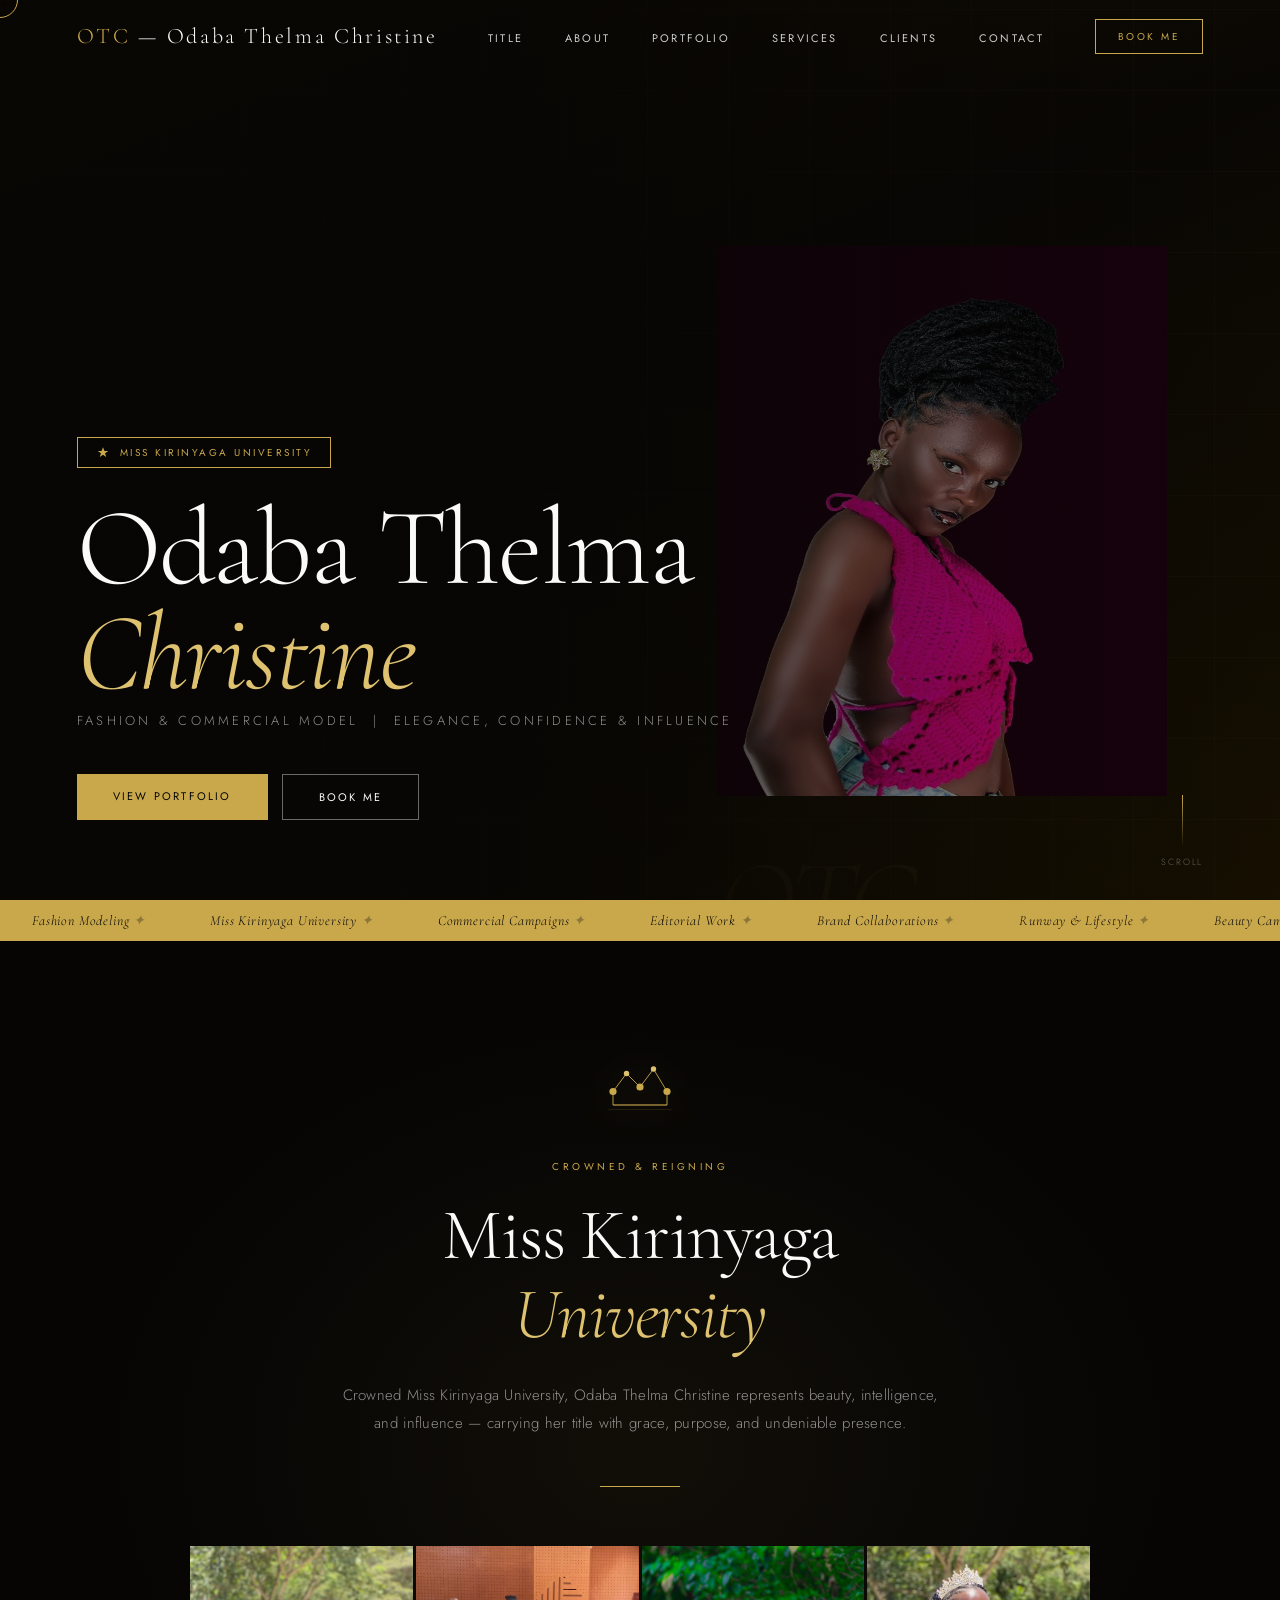
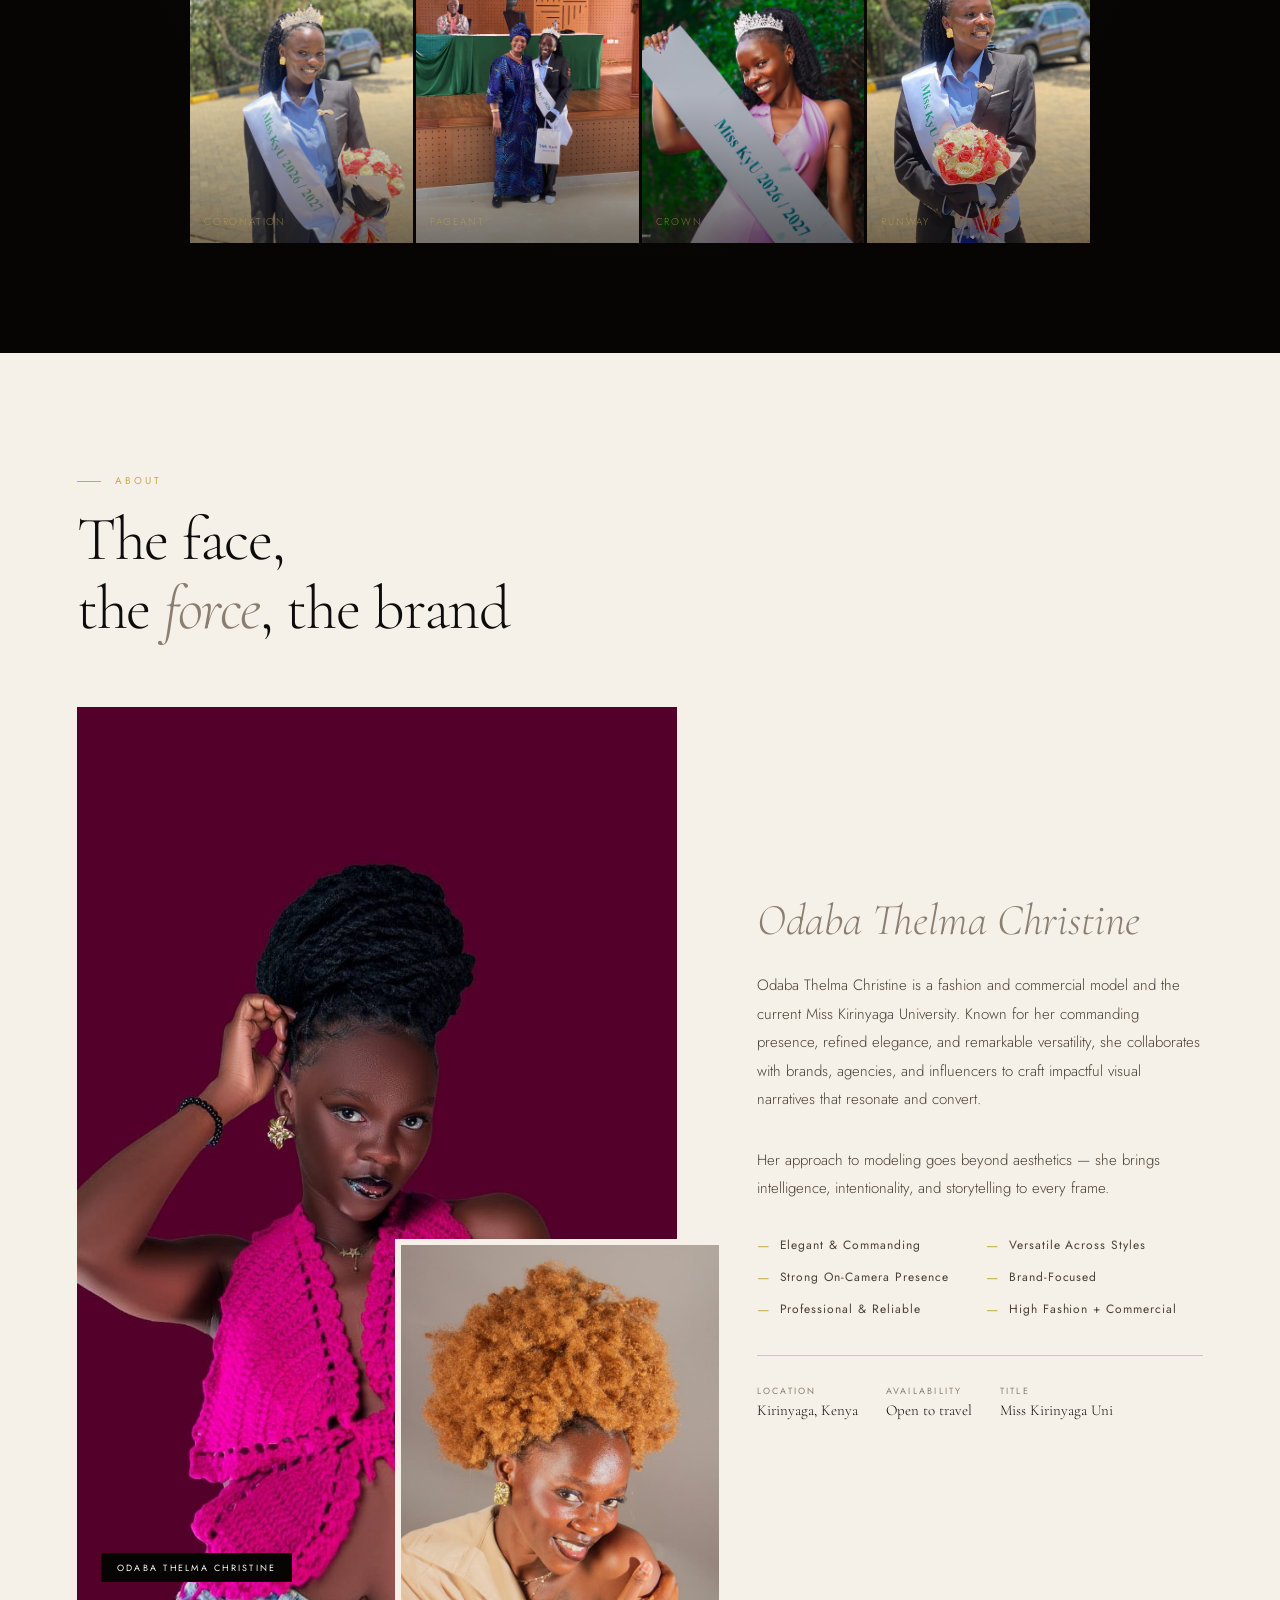
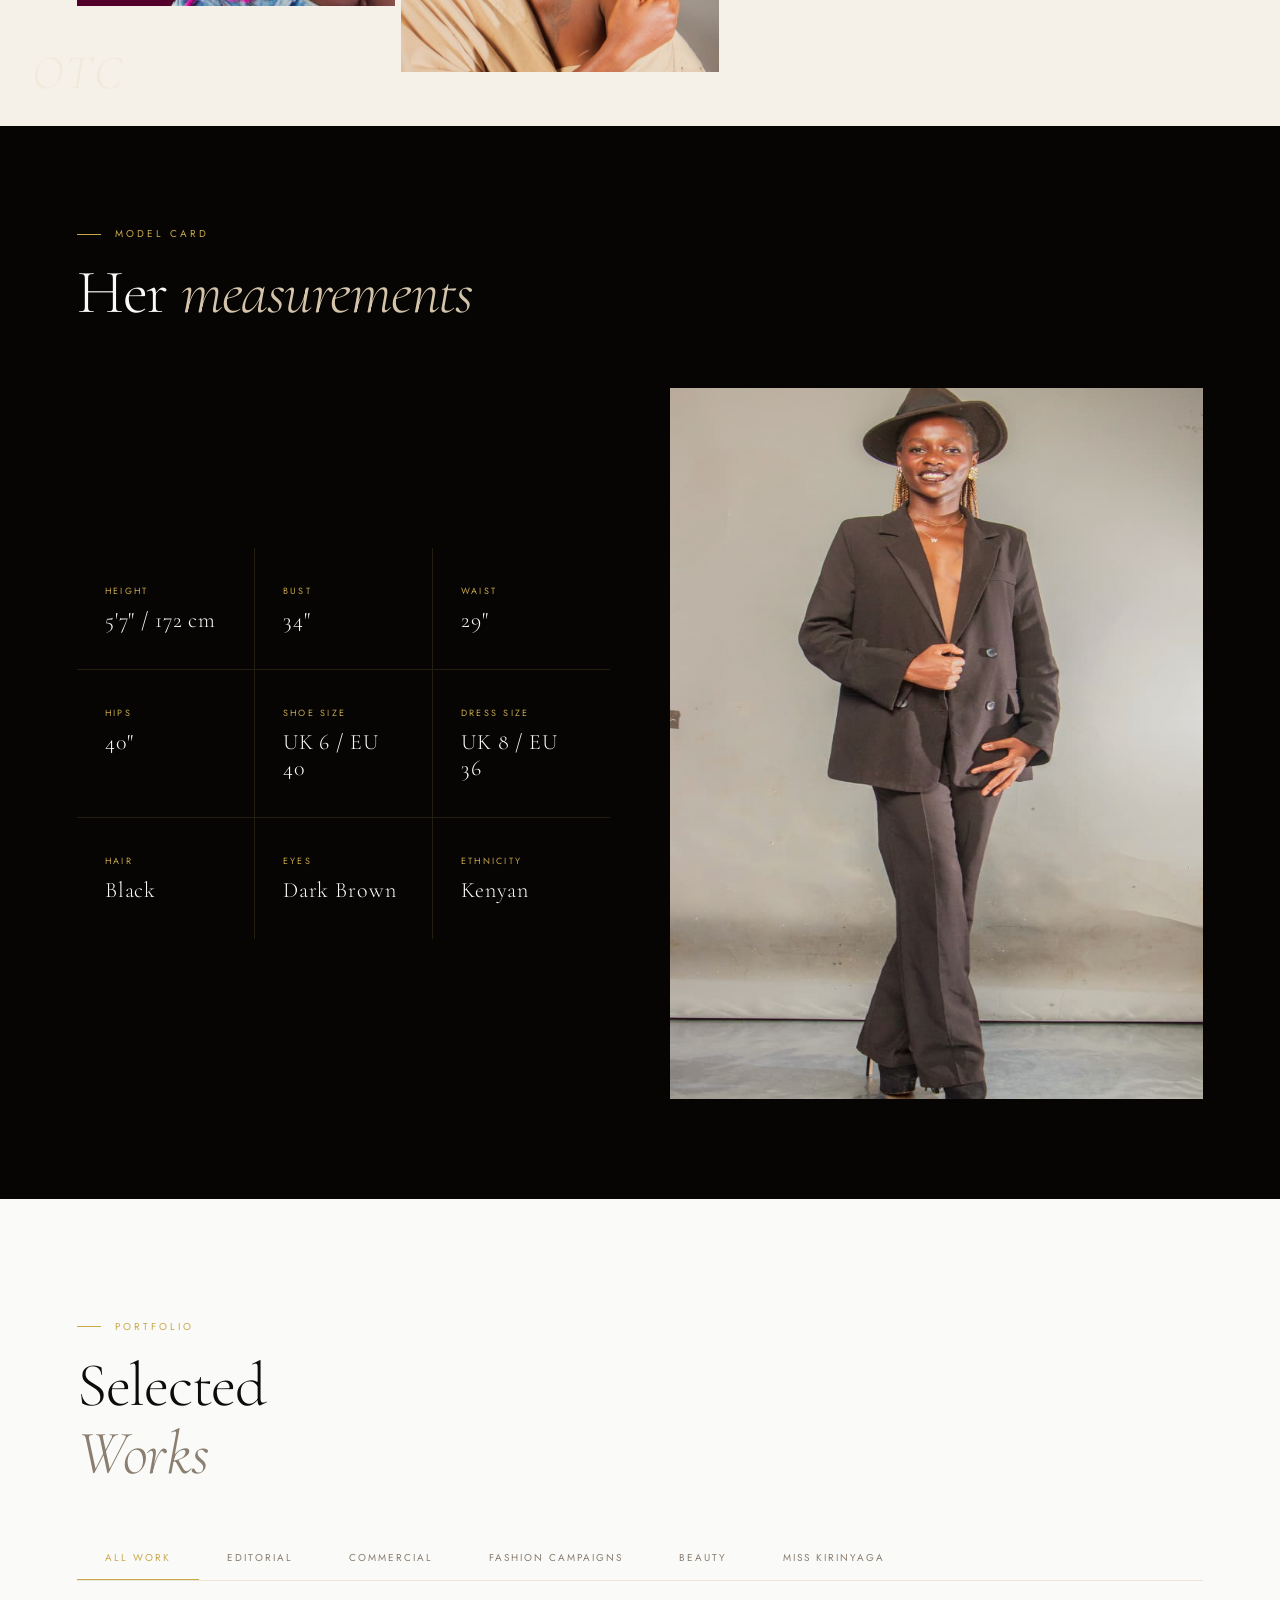
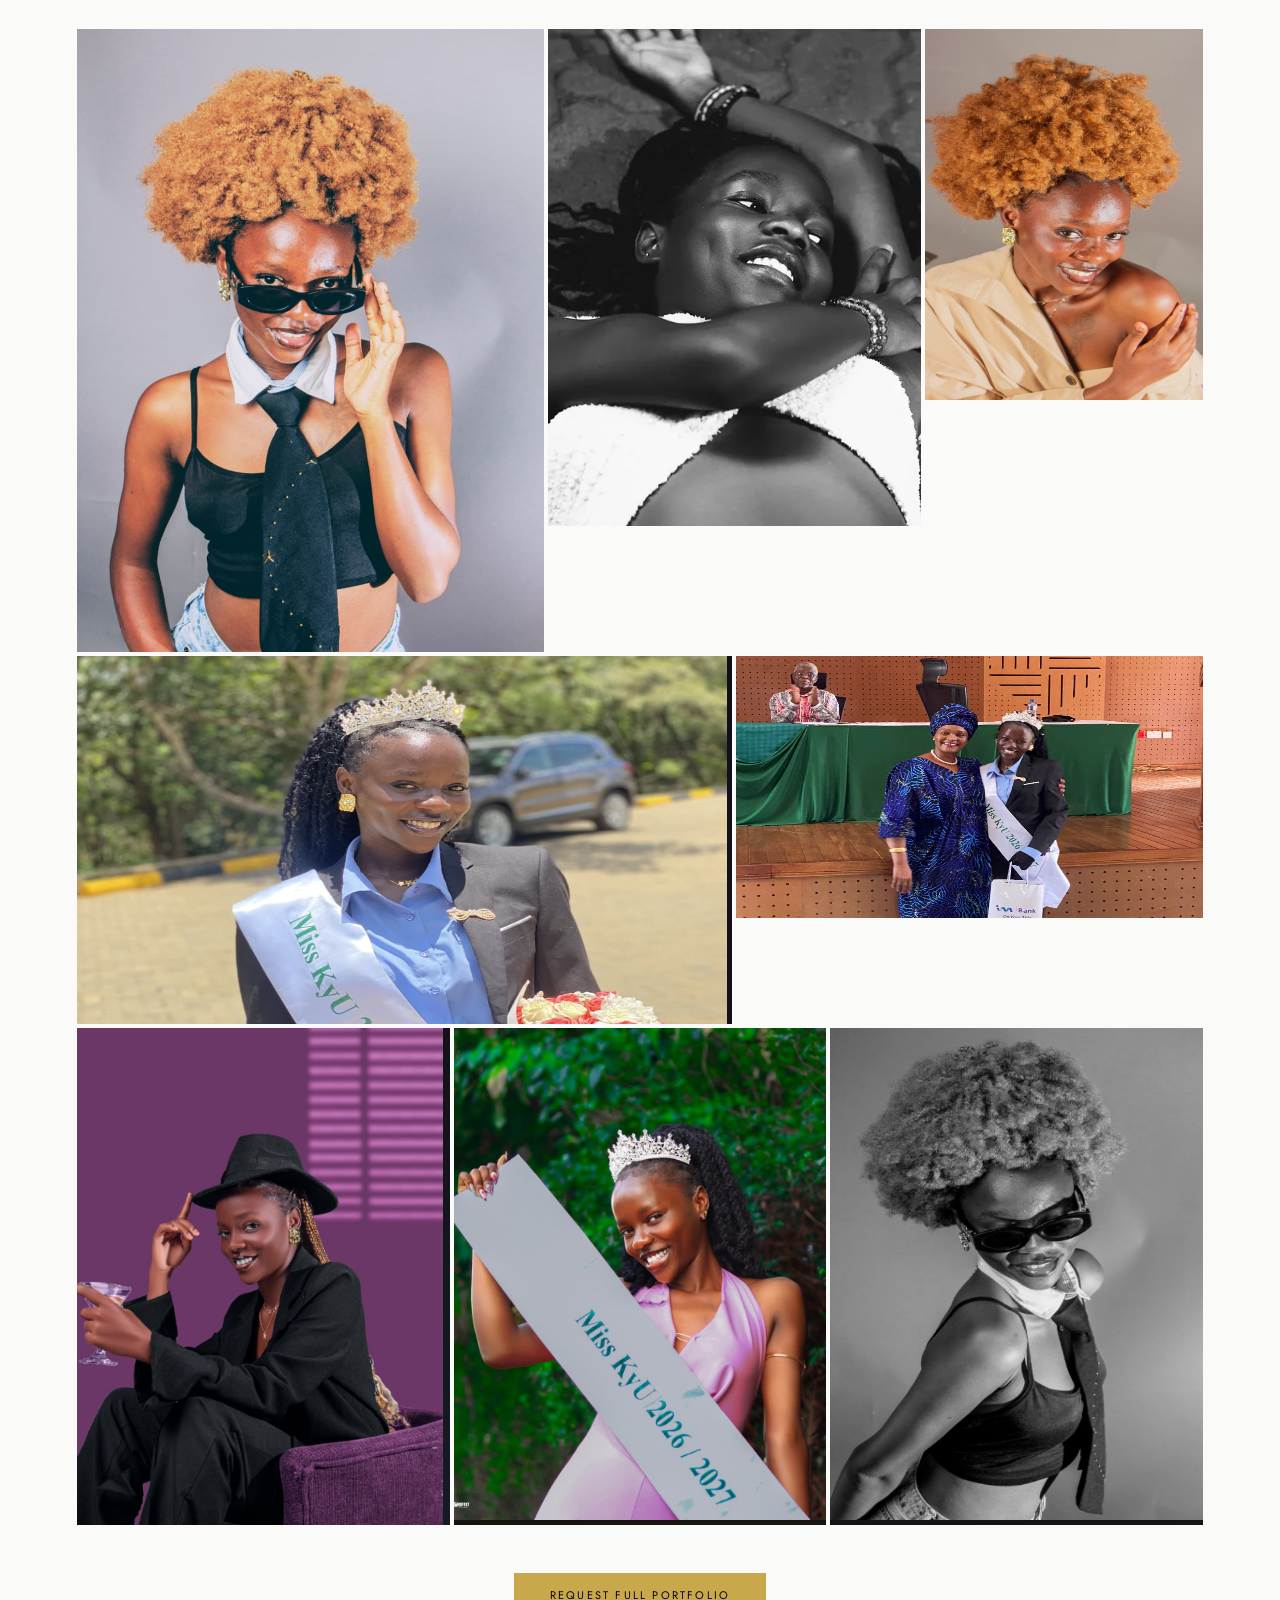
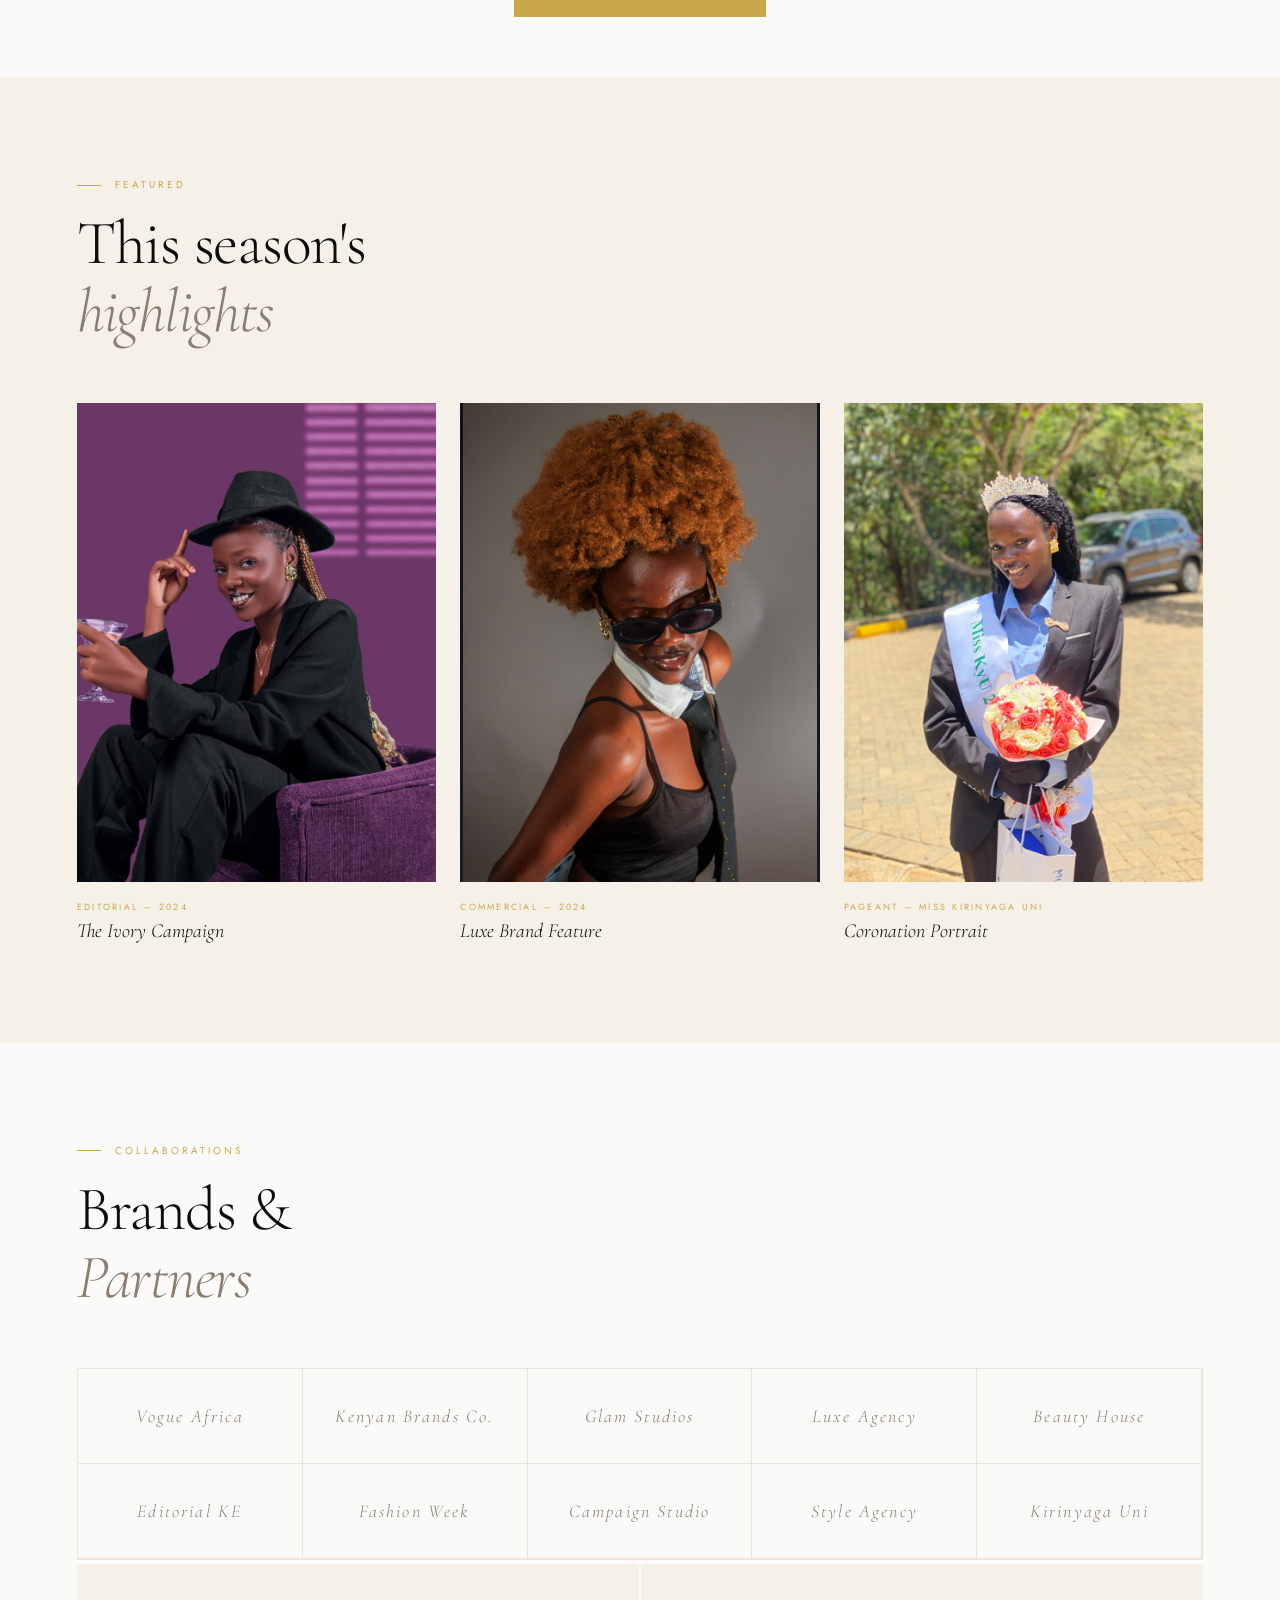
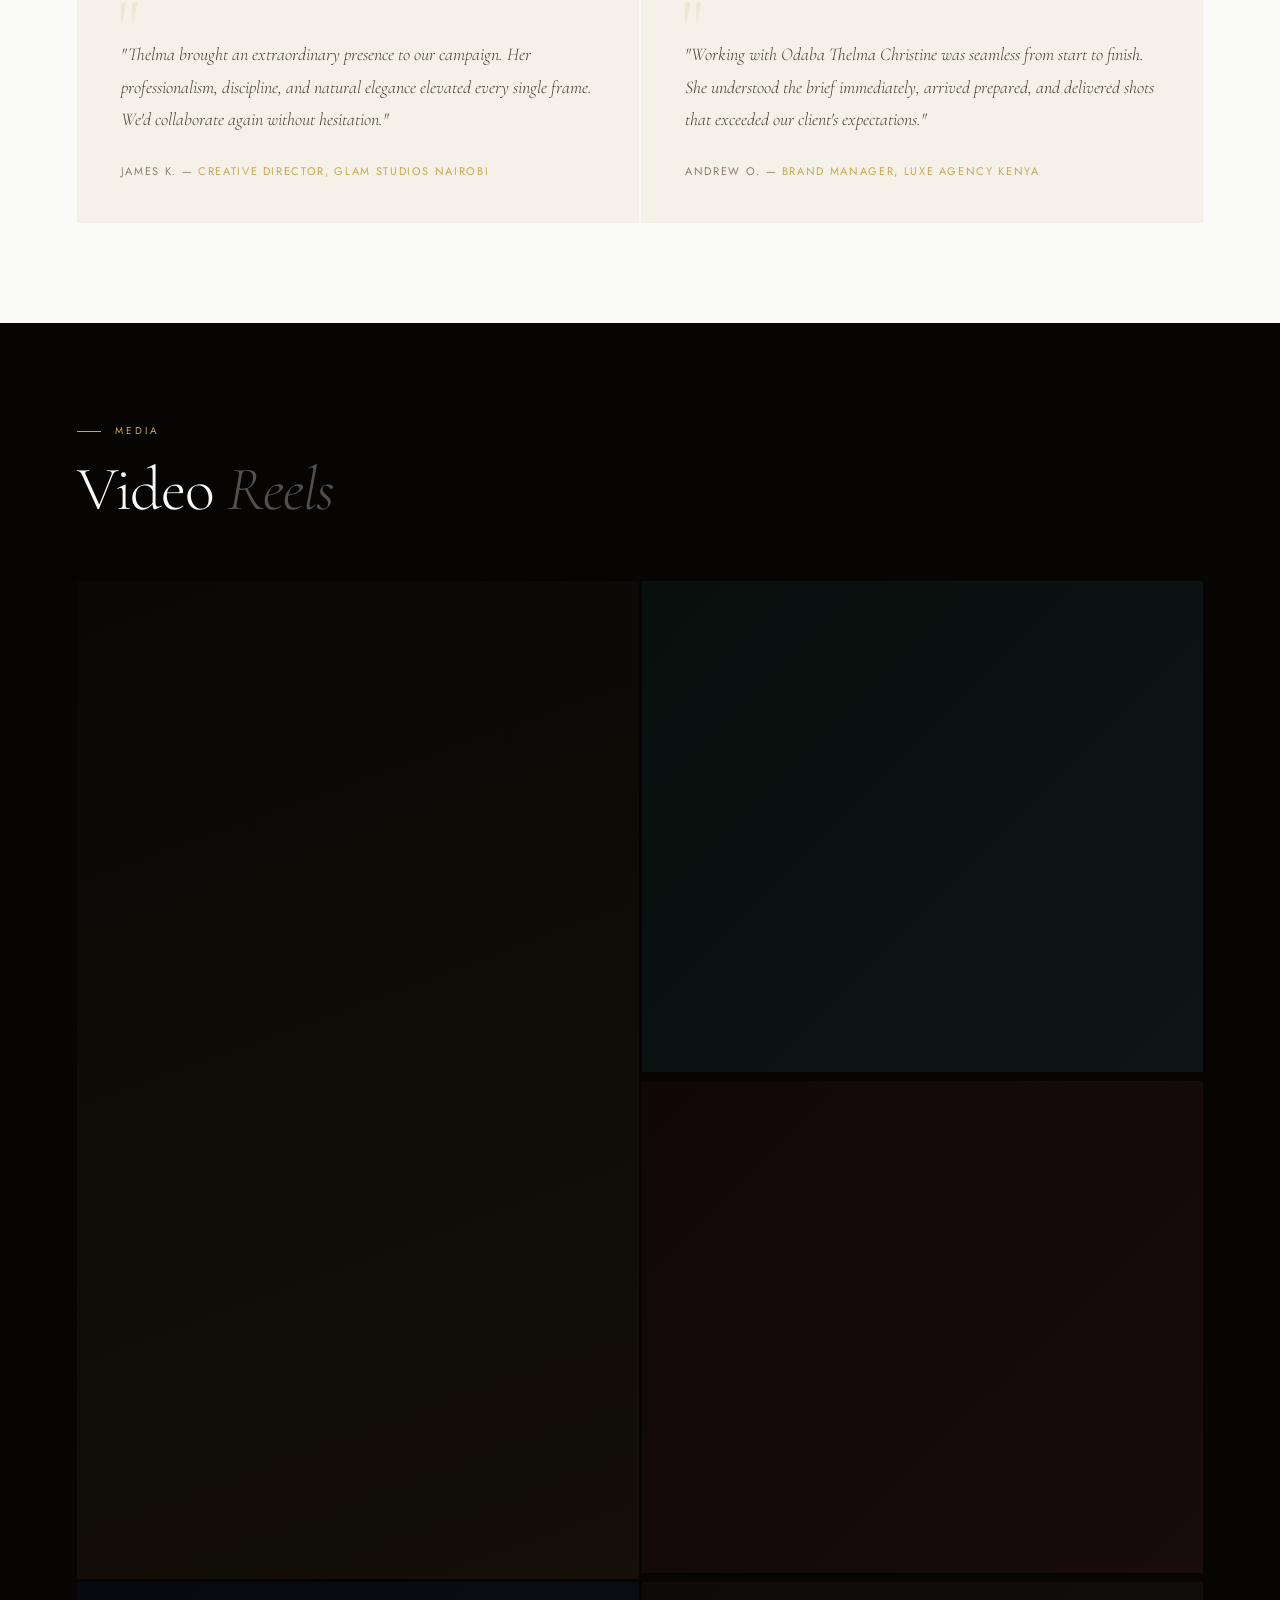
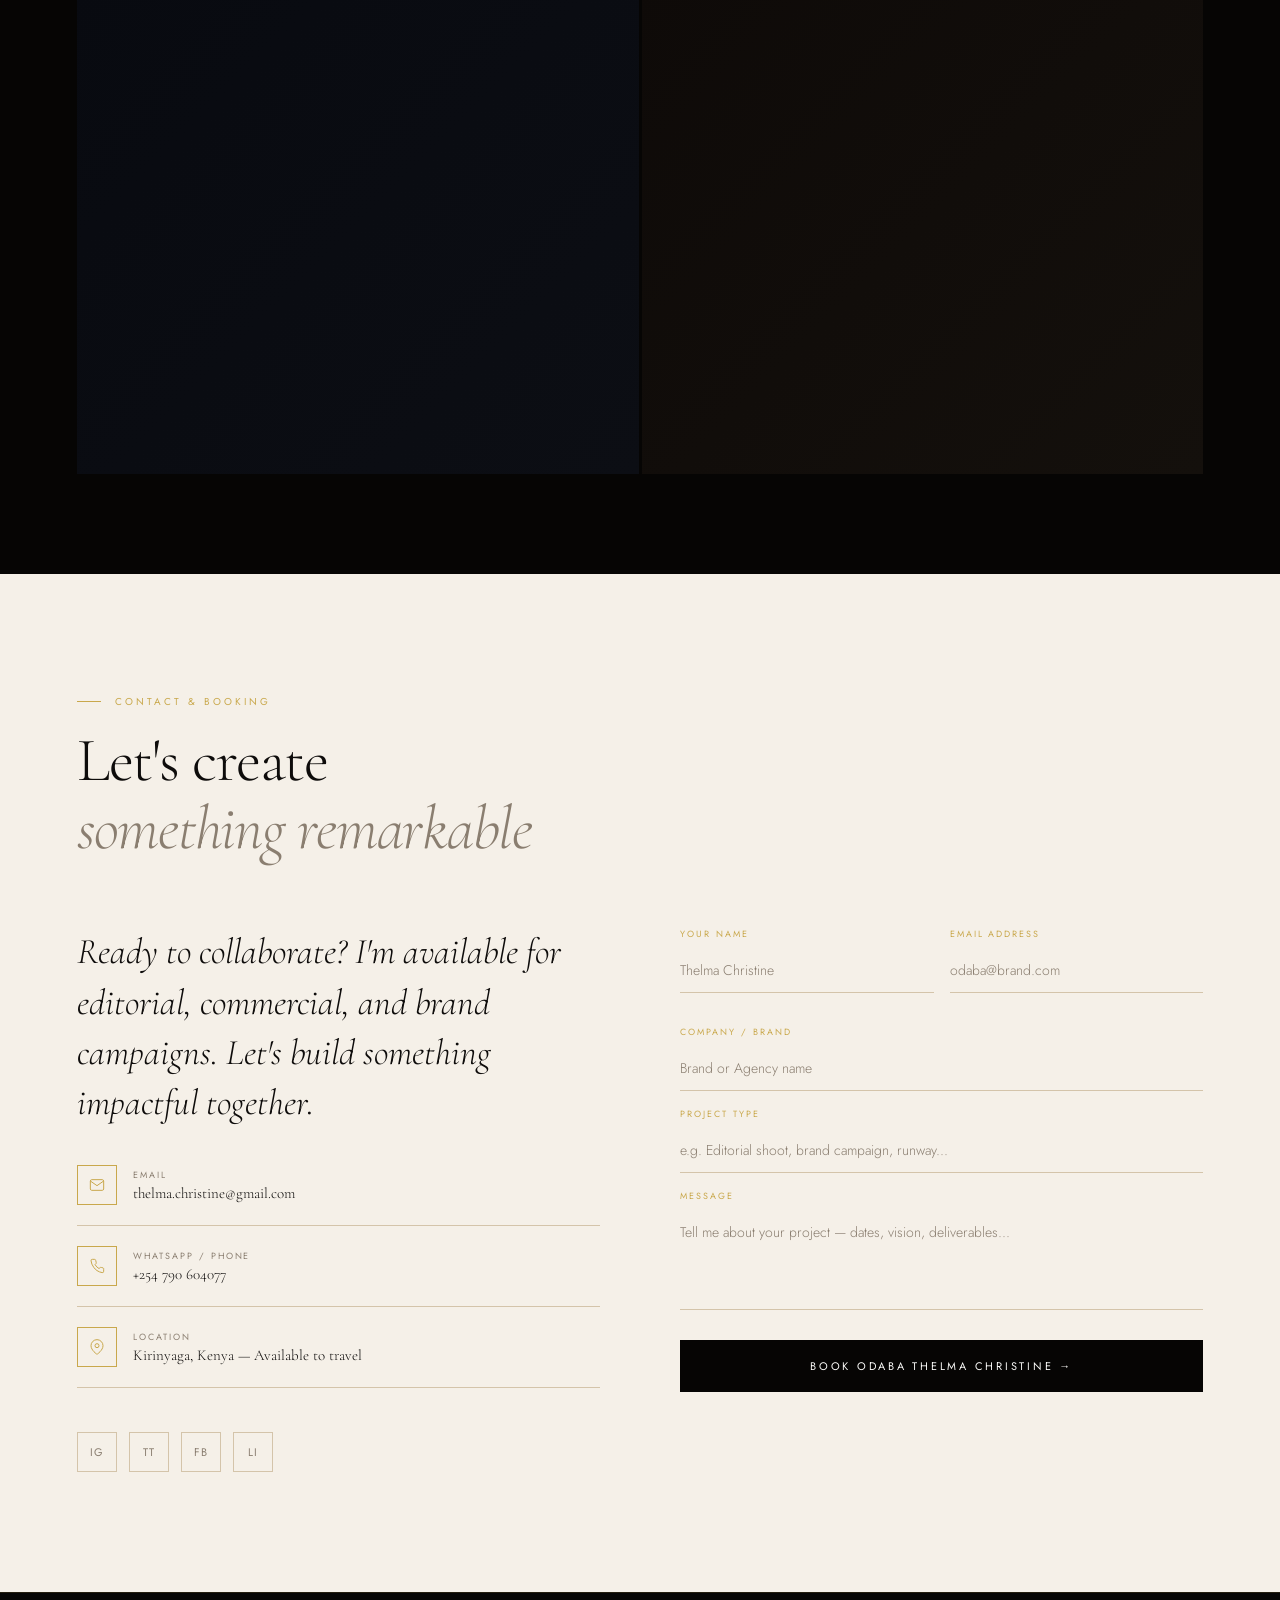
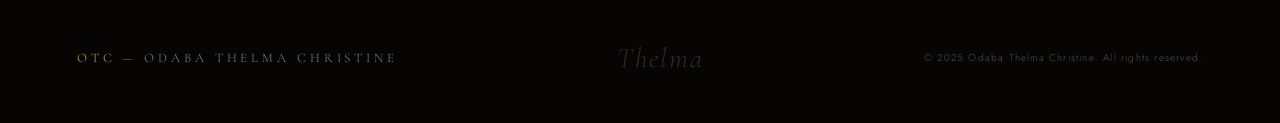
<file: index.html>
<!DOCTYPE html>
<html lang="en">
<head>
<meta charset="UTF-8"/>
<meta name="viewport" content="width=device-width,initial-scale=1.0"/>
<meta name="description" content="Odaba Thelma Christine — Fashion & Commercial Model. Miss Kirinyaga University. Available for brand collaborations, editorial, and commercial bookings."/>
<title>Odaba Thelma Christine — Miss Kirinyaga University</title>
<link href="https://fonts.googleapis.com/css2?family=Cormorant+Garamond:ital,wght@0,300;0,400;0,500;0,600;0,700;1,300;1,400;1,500&family=Jost:wght@200;300;400;500&display=swap" rel="stylesheet"/>
<link rel="stylesheet" href="styles.css"/>
</head>
<body>

<!-- CURSOR -->
<div class="cursor" id="cursor"></div>
<div class="cursor-ring" id="cursorRing"></div>

<!-- LIGHTBOX -->
<div class="lightbox" id="lightbox">
  <div class="lightbox-inner">
    <button class="lightbox-close" id="lightboxClose">✕</button>
    <div class="lightbox-content" id="lightboxContent">OTC</div>
  </div>
</div>


<nav id="navbar">
  <a href="#hero" class="nav-logo"><span>OTC</span> — Odaba Thelma Christine</a>
  <ul class="nav-links">
    <li><a href="#crown">Title</a></li>
    <li><a href="#about">About</a></li>
    <li><a href="#portfolio">Portfolio</a></li>
    <li><a href="#services">Services</a></li>
    <li><a href="#clients">Clients</a></li>
    <li><a href="#contact">Contact</a></li>
  </ul>
  <a href="#contact" class="nav-book"><span>Book Me</span></a>
  <div class="hamburger" id="hamburger">
    <span></span><span></span><span></span>
  </div>
</nav>


<section id="hero">
  <div class="hero-bg">
    <div class="hero-bg-pattern"></div>
    <div class="hero-model-silhouette">
        
      <div class="model-placeholder-inner" >
        <img src="new 1.jpg" height="550" width="450">
        OTC</div>
    </div>
  </div>
  <div class="hero-overlay"></div>
  <div class="hero-content">
    <div class="hero-badge">
      <svg viewBox="0 0 24 24" xmlns="http://www.w3.org/2000/svg"><path d="M12 2L9.5 8.5H3L8.5 12.5L6.5 19L12 15L17.5 19L15.5 12.5L21 8.5H14.5L12 2Z"/></svg>
      Miss Kirinyaga University
    </div>
    <h1 class="hero-name">
      Odaba Thelma
      <em>Christine</em>
    </h1>
    <p class="hero-tagline">Fashion &amp; Commercial Model &nbsp;|&nbsp; Elegance, Confidence &amp; Influence</p>
    <div class="hero-btns">
      <a href="#portfolio" class="btn-gold">View Portfolio</a>
      <a href="#contact" class="btn-ghost">Book Me</a>
    </div>
  </div>

  <div class="hero-scroll-indicator">
    <div class="scroll-bar"></div>
    scroll
  </div>
</section>


<div class="marquee-strip">
  <div class="marquee-inner">
    <span class="marquee-item">Fashion Modeling <span class="marquee-dot">✦</span></span>
    <span class="marquee-item">Miss Kirinyaga University <span class="marquee-dot">✦</span></span>
    <span class="marquee-item">Commercial Campaigns <span class="marquee-dot">✦</span></span>
    <span class="marquee-item">Editorial Work <span class="marquee-dot">✦</span></span>
    <span class="marquee-item">Brand Collaborations <span class="marquee-dot">✦</span></span>
    <span class="marquee-item">Runway & Lifestyle <span class="marquee-dot">✦</span></span>
    <span class="marquee-item">Beauty Campaigns <span class="marquee-dot">✦</span></span>
    <span class="marquee-item">Available for Bookings <span class="marquee-dot">✦</span></span>
    
    <span class="marquee-item">Fashion Modeling <span class="marquee-dot">✦</span></span>
    <span class="marquee-item">Miss Kirinyaga University <span class="marquee-dot">✦</span></span>
    <span class="marquee-item">Commercial Campaigns <span class="marquee-dot">✦</span></span>
    <span class="marquee-item">Editorial Work <span class="marquee-dot">✦</span></span>
    <span class="marquee-item">Brand Collaborations <span class="marquee-dot">✦</span></span>
    <span class="marquee-item">Runway & Lifestyle <span class="marquee-dot">✦</span></span>
    <span class="marquee-item">Beauty Campaigns <span class="marquee-dot">✦</span></span>
    <span class="marquee-item">Available for Bookings <span class="marquee-dot">✦</span></span>
  </div>
</div>


<section id="crown">
  <div class="crown-content">
    <div class="crown-icon">
      <svg class="crown-svg" viewBox="0 0 80 60" fill="none" xmlns="http://www.w3.org/2000/svg">
        <path d="M10 50 L10 35 L25 15 L40 30 L55 10 L70 35 L70 50 Z" fill="none" stroke="#C9A84C" stroke-width="1"/>
        <circle cx="10" cy="35" r="4" fill="#C9A84C"/>
        <circle cx="40" cy="30" r="4" fill="#C9A84C"/>
        <circle cx="70" cy="35" r="4" fill="#C9A84C"/>
        <circle cx="25" cy="15" r="3" fill="#DEC270"/>
        <circle cx="55" cy="10" r="3" fill="#DEC270"/>
        <line x1="10" y1="50" x2="70" y2="50" stroke="#C9A84C" stroke-width="0.5"/>
        <line x1="5" y1="55" x2="75" y2="55" stroke="rgba(201,168,76,0.3)" stroke-width="0.5"/>
      </svg>
    </div>
    <div class="crown-pre reveal">Crowned &amp; Reigning</div>
    <h2 class="crown-title reveal">Miss Kirinyaga<br><em>University</em></h2>
    <p class="crown-statement reveal">Crowned Miss Kirinyaga University, Odaba Thelma Christine represents beauty, intelligence, and influence — carrying her title with grace, purpose, and undeniable presence.</p>
    <div class="crown-line reveal"></div>

    <div class="crown-gallery">
      <div class="crown-gallery-item reveal">
        <img src="missKYU.jpeg" height="300">
        <div style="position:absolute;bottom:14px;left:14px;z-index:1;font-size:10px;letter-spacing:0.18em;text-transform:uppercase;color:rgba(201,168,76,0.6);font-family:var(--sans)">Coronation</div>
      </div>
      <div class="crown-gallery-item reveal">
        <img src="Vc.jpeg" height="300">
        <div style="position:absolute;bottom:14px;left:14px;z-index:1;font-size:10px;letter-spacing:0.18em;text-transform:uppercase;color:rgba(201,168,76,0.6);font-family:var(--sans)">Pageant</div>
      </div>
      <div class="crown-gallery-item reveal">
        <img src="Crown.jpeg" height="300">
        <div style="position:absolute;bottom:14px;left:14px;z-index:1;font-size:10px;letter-spacing:0.18em;text-transform:uppercase;color:rgba(201,168,76,0.6);font-family:var(--sans)">Crown</div>
      </div>
      <div class="crown-gallery-item reveal">
        <img src="Runway.png" height="300">
        <div style="position:absolute;bottom:14px;left:14px;z-index:1;font-size:10px;letter-spacing:0.18em;text-transform:uppercase;color:rgba(201,168,76,0.6);font-family:var(--sans)">Runway</div>
      </div>
    </div>
  </div>
</section>


<section id="about">
  <div class="otc-mark">OTC</div>
  <div class="section-label">About</div>
  <h2 class="section-title">The face,<br>the <em>force</em>, the brand</h2>

  <div class="about-grid">
    <div class="about-image-area reveal-left">
      <div class="about-main-img">
        <img src="new 2.jpg" height="900">
        <div class="about-img-label">Odaba Thelma Christine</div>
      </div>
      <div class="about-secondary-img">
        <img src="Front.jpeg" height="450">
      </div>
    </div>

    <div class="reveal-right">
      <p class="about-name-large">Odaba Thelma Christine</p>
      <p class="about-bio">Odaba Thelma Christine is a fashion and commercial model and the current Miss Kirinyaga University. Known for her commanding presence, refined elegance, and remarkable versatility, she collaborates with brands, agencies, and influencers to craft impactful visual narratives that resonate and convert.</p>
      <p class="about-bio">Her approach to modeling goes beyond aesthetics — she brings intelligence, intentionality, and storytelling to every frame.</p>

      <div class="about-traits">
        <div class="trait">Elegant &amp; Commanding</div>
        <div class="trait">Versatile Across Styles</div>
        <div class="trait">Strong On-Camera Presence</div>
        <div class="trait">Brand-Focused</div>
        <div class="trait">Professional &amp; Reliable</div>
        <div class="trait">High Fashion + Commercial</div>
      </div>

      <div class="about-meta">
        <div class="about-meta-item">
          <div class="meta-label">Location</div>
          <div class="meta-value">Kirinyaga, Kenya</div>
        </div>
        <div class="about-meta-item">
          <div class="meta-label">Availability</div>
          <div class="meta-value">Open to travel</div>
        </div>
        <div class="about-meta-item">
          <div class="meta-label">Title</div>
          <div class="meta-value">Miss Kirinyaga Uni</div>
        </div>
      </div>
    </div>
  </div>
</section>


<section id="stats">
  <div class="section-label" style="color:var(--gold)">Model Card</div>
  <h2 class="section-title" style="color:var(--white)">Her <em style="color:var(--beige)">measurements</em></h2>

  <div class="stats-layout">
    <div class="stats-grid reveal">
      <div class="stat-item">
        <div class="stat-label">Height</div>
        <div class="stat-value">5'7" / 172 cm</div>
      </div>
      <div class="stat-item">
        <div class="stat-label">Bust</div>
        <div class="stat-value">34"</div>
      </div>
      <div class="stat-item">
        <div class="stat-label">Waist</div>
        <div class="stat-value">29"</div>
      </div>
      <div class="stat-item">
        <div class="stat-label">Hips</div>
        <div class="stat-value">40"</div>
      </div>
      <div class="stat-item">
        <div class="stat-label">Shoe Size</div>
        <div class="stat-value">UK 6 / EU 40</div>
      </div>
      <div class="stat-item">
        <div class="stat-label">Dress Size</div>
        <div class="stat-value">UK 8 / EU 36</div>
      </div>
      <div class="stat-item">
        <div class="stat-label">Hair</div>
        <div class="stat-value">Black</div>
      </div>
      <div class="stat-item">
        <div class="stat-label">Eyes</div>
        <div class="stat-value">Dark Brown</div>
      </div>
      <div class="stat-item">
        <div class="stat-label">Ethnicity</div>
        <div class="stat-value">Kenyan</div>
      </div>
    </div>

    <div class="stats-image reveal">
      <img src="Model.jpeg" height="800" width="550">
    </div>
  </div>
</section>

<!-- ── PORTFOLIO ── -->
<section id="portfolio">
  <div class="section-label">Portfolio</div>
  <h2 class="section-title">Selected<br><em>Works</em></h2>

  <div class="portfolio-filters">
    <button class="filter-btn active" data-filter="all">All Work</button>
    <button class="filter-btn" data-filter="editorial">Editorial</button>
    <button class="filter-btn" data-filter="commercial">Commercial</button>
    <button class="filter-btn" data-filter="fashion">Fashion Campaigns</button>
    <button class="filter-btn" data-filter="beauty">Beauty</button>
    <button class="filter-btn" data-filter="pageant">Miss Kirinyaga</button>
  </div>

  <div class="portfolio-grid">
    <div class="portfolio-item pi-1" style="background:linear-gradient(160deg,#1a1410,#2a1f14)" onclick="openLightbox('Editorial — Campaign 01')">
      <div class="pi-img"><img src="Editorial.jpeg" height="640" width="500"></div>
      <div class="pi-overlay"><div class="pi-overlay-label">Campaign 01</div><div class="pi-overlay-cat">Editorial</div></div>
    </div>
    <div class="portfolio-item pi-2" style="background:linear-gradient(160deg,#0e1018,#181a24)" onclick="openLightbox('Fashion — Night Campaign')">
      <div class="pi-img"><img src="gallery1.png" alt=""></div>
      <div class="pi-overlay"><div class="pi-overlay-label">Night Campaign</div><div class="pi-overlay-cat">Fashion</div></div>
    </div>
    <div class="portfolio-item pi-3" style="background:linear-gradient(160deg,#12100e,#1a1612)" onclick="openLightbox('Beauty — Close Up')">
      <div class="pi-img"><img src="BeautyClosup.jpeg" height="400" width="300"></div>
      <div class="pi-overlay"><div class="pi-overlay-label">Beauty Close-Up</div><div class="pi-overlay-cat">Beauty</div></div>
    </div>
    <div class="portfolio-item pi-4" style="background:linear-gradient(135deg,#0a1018,#14101a)" onclick="openLightbox('Commercial — Brand Campaign')">
      <div class="pi-img"><div class="img-placeholder" style="color:rgba(255,255,255,0.04);font-size:80px">✦<img src="missKYU.jpeg" height="650" width="650"></div></div>
      <div class="pi-overlay"><div class="pi-overlay-label">Brand Campaign</div><div class="pi-overlay-cat">Commercial</div></div>
    </div>
    <div class="portfolio-item pi-5" style="background:linear-gradient(135deg,#100a08,#1a1210)" onclick="openLightbox('Pageant — Miss Kirinyaga University')">
      <div class="pi-img"><div class="img-placeholder" style="color:rgba(201,168,76,0.1);font-size:80px">OTC<img src="Vc.jpeg" height="500" width="500"></div></div>
      <div class="pi-overlay"><div class="pi-overlay-label">Miss Kirinyaga University</div><div class="pi-overlay-cat"></div></div>
    </div>
    <div class="portfolio-item pi-6" style="background:linear-gradient(160deg,#0f1218,#161a22)" onclick="openLightbox('Editorial — Studio Series')">
      <div class="pi-img"><div class="img-placeholder" style="color:rgba(255,255,255,0.05);font-size:44px">✦<img src="StudioSeries.jpeg" height="550"></div></div>
      <div class="pi-overlay"><div class="pi-overlay-label">Studio Series</div><div class="pi-overlay-cat">Editorial</div></div>
    </div>
    <div class="portfolio-item pi-7" style="background:linear-gradient(160deg,#100e0a,#181410)" onclick="openLightbox('Fashion — Outdoor Campaign')">
      <div class="pi-img"><div class="img-placeholder" style="color:rgba(201,168,76,0.07);font-size:44px"><img src="Crown.jpeg" height="500"></div></div>
      <div class="pi-overlay"><div class="pi-overlay-label">Outdoor Campaign</div><div class="pi-overlay-cat">Fashion</div></div>
    </div>
    <div class="portfolio-item pi-8" style="background:linear-gradient(160deg,#0e0c10,#16121a)" onclick="openLightbox('Beauty — Jewellery')">
      <div class="pi-img"><div class="img-placeholder" style="color:rgba(255,255,255,0.05);font-size:44px"><img src="jewelry.jpeg" height="500" width="400"></div></div>
      <div class="pi-overlay"><div class="pi-overlay-label">Jewellery Campaign</div><div class="pi-overlay-cat">Beauty</div></div>
    </div>
  </div>

  <div style="text-align:center;margin-top:48px">
    <a href="#contact" class="btn-gold" style="display:inline-block">Request Full Portfolio</a>
  </div>
</section>

<!-- ── FEATURED WORK ── -->
<section id="featured">
  <div class="section-label">Featured</div>
  <h2 class="section-title">This season's<br><em>highlights</em></h2>

  <div class="featured-grid">
    <div class="featured-item reveal">
      <div class="featured-item-img" style="background:linear-gradient(160deg,#1a1614,#2a2018)">
        <div><div class="img-placeholder" style="font-size:56px;color:rgba(255,255,255,0.06)"><img src="StudioSeries.jpeg" height="550"></div></div>
      </div>
      <div class="featured-meta">
        <div class="featured-category">Editorial — 2024</div>
        <div class="featured-title">The Ivory Campaign</div>
      </div>
    </div>
    <div class="featured-item reveal">
      <div class="featured-item-img" style="background:linear-gradient(160deg,#10141a,#161c24)">
        <div><div class="img-placeholder" style="font-size:56px;color:rgba(201,168,76,0.07)"><img src="OTC.jpeg" height="530"></div></div>
      </div>
      <div class="featured-meta">
        <div class="featured-category">Commercial — 2024</div>
        <div class="featured-title">Luxe Brand Feature</div>
      </div>
    </div>
    <div class="featured-item reveal">
      <div class="featured-item-img" style="background:linear-gradient(160deg,#100e0c,#1a1614)">
        <div><div class="img-placeholder" style="font-size:56px;color:rgba(255,255,255,0.05)"><img src="MissK.jpeg" height="550"></div></div>
      </div>
      <div class="featured-meta">
        <div class="featured-category">Pageant — Miss Kirinyaga Uni</div>
        <div class="featured-title">Coronation Portrait</div>
      </div>
    </div>
  </div>
</section>

<!-- ── CLIENTS ── -->
<section id="clients">
  <div class="section-label">Collaborations</div>
  <h2 class="section-title">Brands &amp;<br><em>Partners</em></h2>

  <div class="clients-logos reveal">
    <div class="client-item"><div class="client-name">Vogue Africa</div></div>
    <div class="client-item"><div class="client-name">Kenyan Brands Co.</div></div>
    <div class="client-item"><div class="client-name">Glam Studios</div></div>
    <div class="client-item"><div class="client-name">Luxe Agency</div></div>
    <div class="client-item"><div class="client-name">Beauty House</div></div>
    <div class="client-item"><div class="client-name">Editorial KE</div></div>
    <div class="client-item"><div class="client-name">Fashion Week</div></div>
    <div class="client-item"><div class="client-name">Campaign Studio</div></div>
    <div class="client-item"><div class="client-name">Style Agency</div></div>
    <div class="client-item"><div class="client-name">Kirinyaga Uni</div></div>
  </div>

  <div class="testimonials-grid" style="margin-top:4px">
    <div class="testimonial reveal">
      <div class="testi-text">"Thelma brought an extraordinary presence to our campaign. Her professionalism, discipline, and natural elegance elevated every single frame. We'd collaborate again without hesitation."</div>
      <div class="testi-author">James K. — <span>Creative Director, Glam Studios Nairobi</span></div>
    </div>
    <div class="testimonial reveal">
      <div class="testi-text">"Working with Odaba Thelma Christine was seamless from start to finish. She understood the brief immediately, arrived prepared, and delivered shots that exceeded our client's expectations."</div>
      <div class="testi-author">Andrew O. — <span>Brand Manager, Luxe Agency Kenya</span></div>
    </div>
  </div>
</section>


<section id="media">
  <div class="section-label">Media</div>
  <h2 class="section-title" style="color:var(--white)">Video <em style="color:rgba(255,255,255,0.3)">Reels</em></h2>

  <div class="media-grid">
    <div class="media-item tall" style="background:linear-gradient(160deg,#0a0806,#141008)">
      <video src="ThelmaDeQueen.mp4" autoplay muted height="1000"></video>
    </div>
    <div class="media-item" style="background:linear-gradient(135deg,#08100e,#0c1614)">
      <video src="shootDay.mp4" autoplay muted height="700"></video>
    </div>
    <div class="media-item" style="background:linear-gradient(135deg,#100808,#180c0c)">
      <video src="MissKyu Coronation.mp4" autoplay muted height="700"></video>
    </div>
    <div class="media-item" style="background:linear-gradient(135deg,#080a10,#0c0e14)">
      <video src="Coronation.mp4" autoplay muted height="700"></video>
    </div>
    <div class="media-item" style="background:linear-gradient(135deg,#0e0a08,#14100c)">
      <video src="OTC vid.mp4" autoplay muted height="600"></video>
    </div>
  </div>
</section>

<!-- ── CONTACT ── -->
<section id="contact">
  <div class="section-label">Contact &amp; Booking</div>
  <h2 class="section-title">Let's create<br><em>something remarkable</em></h2>

  <div class="contact-layout">
    <div class="contact-info reveal-left">
      <p class="contact-intro">Ready to collaborate? I'm available for editorial, commercial, and brand campaigns. Let's build something impactful together.</p>

      <div class="contact-details">
        <div class="contact-row">
          <div class="contact-icon-wrap">
            <svg viewBox="0 0 24 24" stroke-width="1.5"><path d="M4 4h16c1.1 0 2 .9 2 2v12c0 1.1-.9 2-2 2H4c-1.1 0-2-.9-2-2V6c0-1.1.9-2 2-2z"/><polyline points="22,6 12,13 2,6"/></svg>
          </div>
          <div>
            <div class="contact-detail-label">Email</div>
            <div class="contact-detail-value">thelma.christine@gmail.com</div>
          </div>
        </div>
        <div class="contact-row">
          <div class="contact-icon-wrap">
            <svg viewBox="0 0 24 24" stroke-width="1.5"><path d="M22 16.92v3a2 2 0 01-2.18 2A19.79 19.79 0 0112 18.87a19.5 19.5 0 01-5-5A19.79 19.79 0 013.06 4.15 2 2 0 015.07 2h3a2 2 0 012 1.72c.127.96.361 1.903.7 2.81a2 2 0 01-.45 2.11L9.09 9.91a16 16 0 006 6l1.27-1.27a2 2 0 012.11-.45c.907.339 1.85.573 2.81.7A2 2 0 0122 16.92z"/></svg>
          </div>
          <div>
            <div class="contact-detail-label">WhatsApp / Phone</div>
            <div class="contact-detail-value">+254 790 604077</div>
          </div>
        </div>
        <div class="contact-row">
          <div class="contact-icon-wrap">
            <svg viewBox="0 0 24 24" stroke-width="1.5"><path d="M21 10c0 7-9 13-9 13s-9-6-9-13a9 9 0 0118 0z"/><circle cx="12" cy="10" r="3"/></svg>
          </div>
          <div>
            <div class="contact-detail-label">Location</div>
            <div class="contact-detail-value">Kirinyaga, Kenya — Available to travel</div>
          </div>
        </div>
      </div>

      <div class="social-row">
        <a href="#" class="social-link" title="Instagram">IG</a>
        <a href="#" class="social-link" title="TikTok">TT</a>
        <a href="#" class="social-link" title="Facebook">FB</a>
        <a href="#" class="social-link" title="LinkedIn">LI</a>
      </div>
    </div>

    <div class="contact-form reveal-right">
      <div class="form-row">
        <div class="form-group">
          <label class="form-label">Your name</label>
          <input class="form-input" type="text" placeholder="Thelma Christine"/>
        </div>
        <div class="form-group">
          <label class="form-label">Email address</label>
          <input class="form-input" type="email" placeholder="odaba@brand.com"/>
        </div>
      </div>
      <div class="form-group">
        <label class="form-label">Company / Brand</label>
        <input class="form-input" type="text" placeholder="Brand or Agency name"/>
      </div>
      <div class="form-group">
        <label class="form-label">Project type</label>
        <input class="form-input" type="text" placeholder="e.g. Editorial shoot, brand campaign, runway..."/>
      </div>
      <div class="form-group">
        <label class="form-label">Message</label>
        <textarea class="form-input" placeholder="Tell me about your project — dates, vision, deliverables..."></textarea>
      </div>
      <button class="btn-book-full" onclick="handleBooking(this)"><span>Book Odaba Thelma Christine →</span></button>
    </div>
  </div>
</section>

<!-- ── FOOTER ── -->
<footer>
  <div class="footer-logo"><span>OTC</span> — Odaba Thelma Christine</div>
  <div class="footer-center">Thelma</div>
  <div class="footer-copy">© 2025 Odaba Thelma Christine. All rights reserved.</div>
</footer>

<script>
/* ── CUSTOM CURSOR ── */
const cursor = document.getElementById('cursor');
const ring = document.getElementById('cursorRing');
let mx=0,my=0,rx=0,ry=0;
document.addEventListener('mousemove',(e)=>{
  mx=e.clientX;my=e.clientY;
  cursor.style.transform=`translate(${mx-4}px,${my-4}px)`;
});
const lerp=(a,b,t)=>a+(b-a)*t;
function animateRing(){
  rx=lerp(rx,mx,0.12);ry=lerp(ry,my,0.12);
  ring.style.transform=`translate(${rx-18}px,${ry-18}px)`;
  requestAnimationFrame(animateRing);
}
animateRing();
document.querySelectorAll('a,button,.portfolio-item,.crown-gallery-item,.media-item,.featured-item,.client-item').forEach(el=>{
  el.addEventListener('mouseenter',()=>document.body.classList.add('hovering'));
  el.addEventListener('mouseleave',()=>document.body.classList.remove('hovering'));
});

/* ── STICKY NAV ── */
const navbar = document.getElementById('navbar');
window.addEventListener('scroll',()=>{
  if(window.scrollY>80)navbar.classList.add('scrolled');
  else navbar.classList.remove('scrolled');
});

/* ── SCROLL REVEAL ── */
const revealObserver = new IntersectionObserver((entries)=>{
  entries.forEach(e=>{
    if(e.isIntersecting){
      e.target.classList.add('visible');
      revealObserver.unobserve(e.target);
    }
  });
},{threshold:0.1,rootMargin:'0px 0px -40px 0px'});
document.querySelectorAll('.reveal,.reveal-left,.reveal-right').forEach(el=>revealObserver.observe(el));

/* ── PORTFOLIO FILTERS ── */
document.querySelectorAll('.filter-btn').forEach(btn=>{
  btn.addEventListener('click',function(){
    document.querySelectorAll('.filter-btn').forEach(b=>b.classList.remove('active'));
    this.classList.add('active');
  });
});

/* ── LIGHTBOX ── */
const lightbox = document.getElementById('lightbox');
const lightboxContent = document.getElementById('lightboxContent');
const lightboxClose = document.getElementById('lightboxClose');
function openLightbox(title){
  lightboxContent.style.fontSize='14px';
  lightboxContent.style.color='rgba(0,0,0,0.4)';
  lightboxContent.style.fontFamily="var(--serif)";
  lightboxContent.style.letterSpacing='0.08em';
  lightboxContent.innerHTML=`<div style="display:flex;flex-direction:column;align-items:center;gap:16px;"><div style="font-size:72px;font-style:italic;color:rgba(0,0,0,0.06)">OTC</div><div style="font-size:11px;letter-spacing:0.2em;text-transform:uppercase;color:#8A7E70">${title}</div></div>`;
  lightbox.classList.add('open');
}
lightboxClose.addEventListener('click',()=>lightbox.classList.remove('open'));
lightbox.addEventListener('click',(e)=>{if(e.target===lightbox)lightbox.classList.remove('open')});

/* ── BOOKING FORM ── */
function handleBooking(btn){
  const orig=btn.innerHTML;
  btn.innerHTML='<span>Sending inquiry...</span>';
  btn.style.opacity='0.7';
  setTimeout(()=>{
    btn.innerHTML='<span>Inquiry Sent — Thelma will be in touch ✦</span>';
    btn.style.background='var(--gold)';
    btn.querySelector('span').style.color='var(--black)';
    setTimeout(()=>{
      btn.innerHTML=orig;
      btn.style.background='';
      btn.style.opacity='';
      btn.querySelector('span').style.color='';
    },4000);
  },1500);
}

/* ── PARALLAX HERO ── */
window.addEventListener('scroll',()=>{
  const scrolled=window.scrollY;
  const heroBg=document.querySelector('.hero-bg');
  if(heroBg&&scrolled<window.innerHeight){
    heroBg.style.transform=`translateY(${scrolled*0.3}px)`;
  }
});

/* ── STAGGERED GRID REVEAL ── */
const portfolioItems=document.querySelectorAll('.portfolio-item');
const portfolioObserver=new IntersectionObserver((entries)=>{
  entries.forEach((e,i)=>{
    if(e.isIntersecting){
      setTimeout(()=>{
        e.target.style.opacity='1';
        e.target.style.transform='translateY(0)';
      },i*60);
      portfolioObserver.unobserve(e.target);
    }
  });
},{threshold:0.05});
portfolioItems.forEach(item=>{
  item.style.opacity='0';
  item.style.transform='translateY(20px)';
  item.style.transition='opacity 0.7s cubic-bezier(0.4,0,0.2,1),transform 0.7s cubic-bezier(0.4,0,0.2,1)';
  portfolioObserver.observe(item);
});
</script>
</body>
</html>
</file>
<file: styles.css>
*,*::before,*::after{box-sizing:border-box;margin:0;padding:0}

:root{
  --black:#060504;--off-black:#0E0C0B;--charcoal:#1A1714;
  --white:#FAFAF8;--ivory:#F5F0E8;--cream:#EDE5D8;--beige:#D4C4AA;
  --gold:#C9A84C;--gold2:#B8922E;--gold3:#DEC270;--gold-light:#F5E8C0;
  --gold-glow:rgba(201,168,76,0.18);
  --text-dark:#0E0C0B;--text-mid:#4A4035;--text-muted:#8A7E70;
  --serif:'Cormorant Garamond',serif;
  --sans:'Jost',sans-serif;
  --transition:cubic-bezier(0.4,0,0.2,1);
}

html{scroll-behavior:smooth;cursor:none}
body{
  background:var(--white);color:var(--text-dark);
  font-family:var(--sans);font-weight:300;
  overflow-x:hidden;
}

/* ── CUSTOM CURSOR ── */
.cursor{
  width:8px;height:8px;border-radius:50%;
  background:var(--gold);position:fixed;
  top:0;left:0;pointer-events:none;z-index:9999;
  transition:transform 0.1s var(--transition);
  mix-blend-mode:multiply;
}
.cursor-ring{
  width:36px;height:36px;border-radius:50%;
  border:1px solid var(--gold);position:fixed;
  top:0;left:0;pointer-events:none;z-index:9998;
  transition:transform 0.35s var(--transition),width 0.3s,height 0.3s,border-color 0.3s;
}
body.hovering .cursor-ring{width:60px;height:60px;border-color:rgba(201,168,76,0.4)}

/* ── NAV ── */
nav{
  position:fixed;top:0;left:0;right:0;z-index:100;
  padding:0 6%;
  display:flex;align-items:center;justify-content:space-between;
  height:72px;
  transition:all 0.5s var(--transition);
  mix-blend-mode:normal;
}
nav.scrolled{
  background:rgba(250,250,248,0.92);
  backdrop-filter:blur(16px);
  border-bottom:0.5px solid rgba(201,168,76,0.15);
  box-shadow:0 2px 30px rgba(6,5,4,0.06);
}
.nav-logo{
  font-family:var(--serif);font-size:22px;font-weight:300;
  letter-spacing:0.12em;color:var(--white);
  transition:color 0.4s;
  text-decoration:none;
}
nav.scrolled .nav-logo{color:var(--black)}
.nav-logo span{color:var(--gold)}
.nav-links{display:flex;gap:42px;list-style:none}
.nav-links a{
  font-size:11px;font-weight:400;color:rgba(255,255,255,0.8);
  text-decoration:none;letter-spacing:0.2em;text-transform:uppercase;
  transition:color 0.3s;position:relative;
}
nav.scrolled .nav-links a{color:var(--text-muted)}
.nav-links a::after{
  content:'';position:absolute;bottom:-4px;left:0;width:0;height:0.5px;
  background:var(--gold);transition:width 0.35s var(--transition);
}
.nav-links a:hover{color:var(--gold)}
.nav-links a:hover::after{width:100%}
nav.scrolled .nav-links a:hover{color:var(--gold)}
.nav-book{
  font-family:var(--sans);font-size:10px;font-weight:400;
  letter-spacing:0.25em;text-transform:uppercase;
  color:var(--gold);border:0.5px solid var(--gold);
  padding:9px 22px;text-decoration:none;
  transition:all 0.3s var(--transition);
  position:relative;overflow:hidden;
}
.nav-book::before{
  content:'';position:absolute;inset:0;
  background:var(--gold);transform:translateX(-100%);
  transition:transform 0.35s var(--transition);
}
.nav-book:hover::before{transform:translateX(0)}
.nav-book span{position:relative;z-index:1;transition:color 0.35s}
.nav-book:hover span{color:var(--black)}
.hamburger{display:none;flex-direction:column;gap:5px;cursor:none;padding:6px}
.hamburger span{width:24px;height:0.5px;background:var(--white);display:block;transition:all 0.3s}
nav.scrolled .hamburger span{background:var(--black)}

/* ── HERO ── */
#hero{
  height:100vh;min-height:700px;
  position:relative;overflow:hidden;
  display:flex;align-items:flex-end;
}
.hero-bg{
  position:absolute;inset:0;
  background:
    linear-gradient(160deg,#1a1200 0%,#0a0804 40%,#1a1200 100%);
  display:flex;align-items:center;justify-content:center;
  overflow:hidden;
}
.hero-bg-pattern{
  position:absolute;inset:0;
  background-image:
    repeating-linear-gradient(0deg,transparent,transparent 80px,rgba(201,168,76,0.03) 80px,rgba(201,168,76,0.03) 81px),
    repeating-linear-gradient(90deg,transparent,transparent 80px,rgba(201,168,76,0.03) 80px,rgba(201,168,76,0.03) 81px);
}
.hero-model-placeholder{
  position:absolute;inset:0;
  display:flex;align-items:center;justify-content:center;
}
.hero-model-silhouette{
  width:420px;height:580px;max-width:60vw;
  position:absolute;right:10%;bottom:0;
  background:linear-gradient(160deg,rgba(201,168,76,0.06) 0%,rgba(201,168,76,0.02) 60%,transparent 100%);
  border-top:0.5px solid rgba(201,168,76,0.15);
  display:flex;align-items:center;justify-content:center;
}
.model-placeholder-inner{
  font-family:var(--serif);font-size:120px;
  color:rgba(201,168,76,0.08);font-weight:300;
  font-style:italic;letter-spacing:-0.05em;
  user-select:none;
}
.hero-overlay{
  position:absolute;inset:0;
  background:linear-gradient(to right,rgba(6,5,4,0.85) 40%,rgba(6,5,4,0.2) 100%);
}
.hero-content{
  position:relative;z-index:2;
  padding:0 6% 80px;
  width:100%;
}
.hero-badge{
  display:inline-flex;align-items:center;gap:10px;
  border:0.5px solid var(--gold);
  padding:7px 18px;margin-bottom:28px;
  font-size:10px;font-weight:400;letter-spacing:0.25em;
  text-transform:uppercase;color:var(--gold);
  animation:fadeSlideUp 1s 0.2s both;
}
.hero-badge svg{width:14px;height:14px;fill:var(--gold)}
.hero-name{
  font-family:var(--serif);font-weight:300;
  font-size:clamp(52px,9vw,110px);
  line-height:0.95;letter-spacing:-0.02em;
  color:var(--white);
  animation:fadeSlideUp 1s 0.4s both;
  margin-bottom:6px;
}
.hero-name em{
  font-style:italic;color:var(--gold3);display:block;
}
.hero-tagline{
  font-size:clamp(11px,1.5vw,13px);font-weight:300;
  letter-spacing:0.25em;text-transform:uppercase;
  color:rgba(255,255,255,0.55);
  margin-bottom:44px;
  animation:fadeSlideUp 1s 0.6s both;
}
.hero-btns{
  display:flex;gap:14px;flex-wrap:wrap;
  animation:fadeSlideUp 1s 0.8s both;
}
.btn-gold{
  background:var(--gold);color:var(--black);
  padding:14px 36px;font-size:11px;font-weight:400;
  letter-spacing:0.2em;text-transform:uppercase;
  text-decoration:none;border:none;cursor:none;
  transition:all 0.3s var(--transition);display:inline-block;
}
.btn-gold:hover{background:var(--gold3);transform:translateY(-1px);box-shadow:0 8px 32px rgba(201,168,76,0.3)}
.btn-ghost{
  background:transparent;color:var(--white);
  padding:14px 36px;font-size:11px;font-weight:400;
  letter-spacing:0.2em;text-transform:uppercase;
  text-decoration:none;border:0.5px solid rgba(255,255,255,0.4);
  cursor:none;transition:all 0.3s var(--transition);display:inline-block;
}
.btn-ghost:hover{border-color:var(--gold);color:var(--gold);transform:translateY(-1px)}
.hero-scroll-indicator{
  position:absolute;bottom:32px;right:6%;
  display:flex;flex-direction:column;align-items:center;gap:8px;
  color:rgba(255,255,255,0.35);font-size:9px;letter-spacing:0.2em;
  text-transform:uppercase;font-family:var(--sans);z-index:2;
  animation:fadeSlideUp 1s 1.2s both;
}
.scroll-bar{width:0.5px;height:52px;background:linear-gradient(to bottom,var(--gold),transparent);animation:scrollPulse 2s ease-in-out infinite}
@keyframes scrollPulse{0%,100%{transform:scaleY(1);opacity:0.6}50%{transform:scaleY(0.6);opacity:1}}
@keyframes fadeSlideUp{from{opacity:0;transform:translateY(24px)}to{opacity:1;transform:translateY(0)}}

/* ── MARQUEE STRIP ── */
.marquee-strip{
  background:var(--gold);
  padding:12px 0;overflow:hidden;
  position:relative;z-index:1;
}
.marquee-inner{
  display:flex;gap:0;
  animation:marquee 18s linear infinite;
  white-space:nowrap;
}
.marquee-item{
  font-family:var(--serif);font-size:14px;font-weight:300;
  font-style:italic;color:var(--black);
  padding:0 32px;letter-spacing:0.06em;
  flex-shrink:0;
}
.marquee-dot{color:rgba(6,5,4,0.3)}
@keyframes marquee{from{transform:translateX(0)}to{transform:translateX(-50%)}}

/* ── SECTIONS ── */
section{position:relative}
.section-label{
  font-family:var(--sans);font-size:10px;font-weight:400;
  letter-spacing:0.3em;text-transform:uppercase;
  color:var(--gold);margin-bottom:18px;
  display:flex;align-items:center;gap:14px;
}
.section-label::before{content:'';width:24px;height:0.5px;background:var(--gold)}
.section-title{
  font-family:var(--serif);font-weight:300;
  font-size:clamp(36px,5vw,62px);
  line-height:1.1;letter-spacing:-0.02em;
  color:var(--text-dark);
}
.section-title em{font-style:italic;color:var(--text-muted)}

/* ── CROWN / TITLE SECTION ── */
#crown{
  background:var(--black);
  padding:110px 6%;
  overflow:hidden;position:relative;
}
#crown::before{
  content:'';position:absolute;inset:0;
  background:radial-gradient(ellipse 60% 60% at 50% 50%,rgba(201,168,76,0.06),transparent 70%);
}
.crown-content{
  max-width:900px;margin:0 auto;text-align:center;position:relative;z-index:1;
}
.crown-icon{
  display:flex;justify-content:center;margin-bottom:36px;
}
.crown-svg{
  width:72px;height:72px;
  filter:drop-shadow(0 0 20px rgba(201,168,76,0.4));
}
.crown-pre{
  font-family:var(--sans);font-size:10px;font-weight:400;
  letter-spacing:0.35em;text-transform:uppercase;
  color:var(--gold);margin-bottom:22px;
}
.crown-title{
  font-family:var(--serif);font-weight:300;
  font-size:clamp(38px,6vw,72px);
  color:var(--white);line-height:1.1;
  letter-spacing:-0.02em;margin-bottom:28px;
}
.crown-title em{font-style:italic;color:var(--gold3)}
.crown-statement{
  font-size:15px;font-weight:300;color:rgba(255,255,255,0.55);
  max-width:600px;margin:0 auto 48px;line-height:1.85;letter-spacing:0.02em;
}
.crown-line{
  width:80px;height:0.5px;background:var(--gold);
  margin:0 auto;
}
.crown-gallery{
  display:grid;grid-template-columns:repeat(4,1fr);gap:3px;
  margin-top:60px;
}
.crown-gallery-item{
  aspect-ratio:3/4;
  background:var(--off-black);
  display:flex;align-items:center;justify-content:center;
  overflow:hidden;position:relative;
  transition:transform 0.5s var(--transition);
}
.crown-gallery-item:hover{transform:scale(1.02);z-index:1}
.crown-gallery-item::after{
  content:'';position:absolute;inset:0;
  background:linear-gradient(to top,rgba(6,5,4,0.5),transparent 50%);
}
.gallery-placeholder{
  font-family:var(--serif);font-size:52px;
  color:rgba(201,168,76,0.1);font-style:italic;
}

 
#about{
  padding:120px 6%;
  background:var(--ivory);
}
.about-grid{
  display:grid;grid-template-columns:1fr 1fr;
  gap:80px;align-items:center;margin-top:64px;
}
.about-image-area{position:relative}
.about-main-img{
  width:100%;aspect-ratio:2/3;
  background:var(--cream);
  display:flex;align-items:center;justify-content:center;
  position:relative;overflow:hidden;
}
.about-img-label{
  position:absolute;bottom:24px;left:24px;
  background:var(--black);color:var(--white);
  font-size:9px;font-weight:400;letter-spacing:0.25em;text-transform:uppercase;
  padding:8px 16px;z-index:1;
}
.about-secondary-img{
  width:55%;aspect-ratio:3/4;
  background:var(--beige);
  position:absolute;right:-8%;bottom:-8%;
  display:flex;align-items:center;justify-content:center;
  border:6px solid var(--ivory);
  overflow:hidden;
}
.img-placeholder{
  font-family:var(--serif);font-size:clamp(32px,6vw,52px);
  color:rgba(0,0,0,0.08);font-style:italic;
  letter-spacing:0.1em;user-select:none;
}
.about-text{}
.about-name-large{
  font-family:var(--serif);font-weight:300;font-style:italic;
  font-size:clamp(28px,4vw,44px);color:var(--text-muted);
  margin-bottom:24px;line-height:1.2;
}
.about-bio{
  font-size:15px;font-weight:300;color:var(--text-mid);
  line-height:1.9;margin-bottom:32px;
}
.about-traits{
  display:grid;grid-template-columns:1fr 1fr;gap:12px;margin-bottom:36px;
}
.trait{
  display:flex;align-items:center;gap:10px;
  font-size:12px;font-weight:400;color:var(--text-mid);
  letter-spacing:0.08em;
}
.trait::before{content:'—';color:var(--gold);font-size:14px}
.about-meta{
  display:flex;gap:28px;flex-wrap:wrap;padding-top:28px;
  border-top:0.5px solid var(--beige);
}
.about-meta-item{}
.meta-label{font-size:9px;font-weight:400;letter-spacing:0.25em;text-transform:uppercase;color:var(--text-muted);margin-bottom:4px}
.meta-value{font-family:var(--serif);font-size:15px;font-weight:300;color:var(--text-dark)}


#stats{
  background:var(--black);
  padding:100px 6%;
}
.stats-layout{
  display:grid;grid-template-columns:1fr 1fr;
  gap:60px;align-items:center;margin-top:60px;
}
.stats-grid{
  display:grid;grid-template-columns:1fr 1fr 1fr;
  gap:1px;background:rgba(201,168,76,0.15);
}
.stat-item{
  background:var(--black);
  padding:36px 28px;
  transition:background 0.3s;
}
.stat-item:hover{background:rgba(201,168,76,0.04)}
.stat-label{
  font-size:9px;font-weight:400;letter-spacing:0.25em;text-transform:uppercase;
  color:var(--gold);margin-bottom:10px;
}
.stat-value{
  font-family:var(--serif);font-size:22px;font-weight:300;
  color:var(--white);letter-spacing:0.04em;
}
.stats-image{
  aspect-ratio:3/4;background:var(--charcoal);
  display:flex;align-items:center;justify-content:center;
  position:relative;overflow:hidden;
}
.stats-image::after{
  content:'';position:absolute;inset:0;
  background:linear-gradient(160deg,rgba(201,168,76,0.08),transparent 60%);
}


#portfolio{
  padding:120px 6% 60px;
  background:var(--white);
}
.portfolio-filters{
  display:flex;gap:0;margin-top:48px;margin-bottom:48px;
  overflow-x:auto;border-bottom:0.5px solid var(--cream);
  scrollbar-width:none;
}
.portfolio-filters::-webkit-scrollbar{display:none}
.filter-btn{
  font-size:10px;font-weight:400;letter-spacing:0.2em;
  text-transform:uppercase;color:var(--text-muted);
  padding:14px 28px;cursor:none;
  background:transparent;border:none;
  border-bottom:1.5px solid transparent;
  transition:all 0.25s;white-space:nowrap;
  font-family:var(--sans);
}
.filter-btn:hover,.filter-btn.active{
  color:var(--gold);border-bottom-color:var(--gold);
}
.portfolio-grid{
  display:grid;
  grid-template-columns:repeat(12,1fr);
  gap:4px;
}
.portfolio-item{
  background:var(--cream);
  display:flex;align-items:center;justify-content:center;
  overflow:hidden;position:relative;cursor:none;
  transition:all 0.5s var(--transition);
}
.portfolio-item:hover .pi-overlay{opacity:1}
.portfolio-item:hover .pi-img{transform:scale(1.06)}
.pi-img{
  width:100%;height:100%;
  display:flex;align-items:center;justify-content:center;
  transition:transform 0.6s var(--transition);
}
.pi-overlay{
  position:absolute;inset:0;
  background:rgba(6,5,4,0.6);
  display:flex;flex-direction:column;align-items:center;justify-content:center;
  gap:8px;opacity:0;transition:opacity 0.35s;
}
.pi-overlay-label{
  font-family:var(--serif);font-size:15px;font-weight:300;
  font-style:italic;color:var(--white);letter-spacing:0.04em;
}
.pi-overlay-cat{
  font-size:9px;font-weight:400;letter-spacing:0.25em;
  text-transform:uppercase;color:var(--gold);
}


.pi-1{grid-column:span 5;aspect-ratio:3/4}
.pi-2{grid-column:span 4;aspect-ratio:3/4}
.pi-3{grid-column:span 3;aspect-ratio:3/4}
.pi-4{grid-column:span 7;aspect-ratio:16/9}
.pi-5{grid-column:span 5;aspect-ratio:16/9}
.pi-6{grid-column:span 4;aspect-ratio:3/4}
.pi-7{grid-column:span 4;aspect-ratio:3/4}
.pi-8{grid-column:span 4;aspect-ratio:3/4}


#featured{
  background:var(--ivory);
  padding:100px 6%;
}
.featured-grid{
  display:grid;grid-template-columns:1fr 1fr 1fr;
  gap:24px;margin-top:56px;
}
.featured-item{
  position:relative;overflow:hidden;cursor:none;
}
.featured-item-img{
  aspect-ratio:3/4;background:var(--cream);
  display:flex;align-items:center;justify-content:center;
  overflow:hidden;
}
.featured-item-img > div{
  width:100%;height:100%;display:flex;align-items:center;justify-content:center;
  transition:transform 0.6s var(--transition);
}
.featured-item:hover .featured-item-img > div{transform:scale(1.05)}
.featured-meta{padding:18px 0 0}
.featured-category{
  font-size:9px;font-weight:400;letter-spacing:0.25em;text-transform:uppercase;
  color:var(--gold);margin-bottom:6px;
}
.featured-title{
  font-family:var(--serif);font-size:20px;font-weight:300;
  color:var(--text-dark);font-style:italic;
}


#clients{
  padding:100px 6%;
  background:var(--white);
}
.clients-logos{
  display:grid;grid-template-columns:repeat(5,1fr);
  gap:0;border:0.5px solid var(--cream);
  margin-top:56px;
}
.client-item{
  padding:36px 24px;
  border-right:0.5px solid var(--cream);
  border-bottom:0.5px solid var(--cream);
  display:flex;align-items:center;justify-content:center;
  transition:background 0.25s;cursor:default;
}
.client-item:hover{background:var(--ivory)}
.client-name{
  font-family:var(--serif);font-size:18px;font-weight:300;
  letter-spacing:0.12em;color:var(--text-muted);
  font-style:italic;transition:color 0.25s;text-align:center;
}
.client-item:hover .client-name{color:var(--gold)}


.testimonials-grid{
  display:grid;grid-template-columns:1fr 1fr;gap:2px;
  margin-top:56px;
}
.testimonial{
  background:var(--ivory);padding:44px;
  position:relative;
}
.testimonial::before{
  content:'"';position:absolute;top:24px;left:40px;
  font-family:var(--serif);font-size:80px;font-weight:300;
  color:rgba(201,168,76,0.12);line-height:1;
}
.testi-text{
  font-family:var(--serif);font-size:18px;font-weight:300;
  font-style:italic;color:var(--text-mid);line-height:1.8;
  margin-bottom:28px;padding-top:30px;
}
.testi-author{
  font-size:11px;font-weight:400;letter-spacing:0.15em;
  text-transform:uppercase;color:var(--text-muted);
}
.testi-author span{color:var(--gold)}


#media{
  padding:100px 6%;
  background:var(--black);
}
#media .section-label{
  color:var(--gold);
}
#media .section-title{color:var(--white)}
.media-grid{
  display:grid;grid-template-columns:1fr 1fr;
  gap:3px;margin-top:56px;
}
.media-item{
  position:relative;overflow:hidden;cursor:none;
  background:var(--off-black);aspect-ratio:16/14;
  display:flex;align-items:center;justify-content:center;
}
.media-item.tall{aspect-ratio:9/16;grid-row:span 2}
.play-btn{
  width:64px;height:64px;border-radius:50%;
  background:rgba(201,168,76,0.15);border:1px solid var(--gold);
  display:flex;align-items:center;justify-content:center;
  position:relative;z-index:1;transition:all 0.3s;
}
.play-btn svg{width:20px;height:20px;fill:var(--gold);margin-left:3px}
.media-item:hover .play-btn{background:var(--gold);border-color:var(--gold)}
.media-item:hover .play-btn svg{fill:var(--black)}
.media-overlay{
  position:absolute;inset:0;
  background:linear-gradient(to top,rgba(6,5,4,0.7),rgba(6,5,4,0.1));
  display:flex;flex-direction:column;align-items:center;justify-content:center;gap:12px;
}
.media-title{
  font-family:var(--serif);font-size:16px;font-weight:300;
  font-style:italic;color:var(--white);letter-spacing:0.04em;
  position:relative;z-index:1;
}

/* ── CONTACT ── */
#contact{
  padding:120px 6%;
  background:var(--ivory);
}
.contact-layout{
  display:grid;grid-template-columns:1fr 1fr;
  gap:80px;align-items:start;margin-top:64px;
}
.contact-info{}
.contact-intro{
  font-family:var(--serif);font-size:clamp(22px,3vw,36px);
  font-weight:300;font-style:italic;color:var(--text-dark);
  line-height:1.4;margin-bottom:36px;
}
.contact-details{display:flex;flex-direction:column;gap:20px;margin-bottom:44px}
.contact-row{
  display:flex;align-items:center;gap:16px;padding-bottom:20px;
  border-bottom:0.5px solid var(--beige);
}
.contact-icon-wrap{
  width:40px;height:40px;border:0.5px solid var(--gold);
  display:flex;align-items:center;justify-content:center;flex-shrink:0;
}
.contact-icon-wrap svg{width:16px;height:16px;stroke:var(--gold);fill:none}
.contact-detail-label{
  font-size:9px;font-weight:400;letter-spacing:0.22em;
  text-transform:uppercase;color:var(--text-muted);margin-bottom:3px;
}
.contact-detail-value{
  font-family:var(--serif);font-size:15px;font-weight:300;
  color:var(--text-dark);
}
.social-row{display:flex;gap:12px}
.social-link{
  width:40px;height:40px;border:0.5px solid var(--beige);
  display:flex;align-items:center;justify-content:center;
  text-decoration:none;font-size:11px;font-weight:400;
  letter-spacing:0.08em;color:var(--text-muted);
  transition:all 0.25s;font-family:var(--sans);
}
.social-link:hover{border-color:var(--gold);color:var(--gold)}
.contact-form{}
.form-row{display:grid;grid-template-columns:1fr 1fr;gap:16px;margin-bottom:16px}
.form-group{margin-bottom:16px}
.form-label{
  font-size:9px;font-weight:400;letter-spacing:0.22em;
  text-transform:uppercase;color:var(--gold);
  display:block;margin-bottom:8px;
}
.form-input{
  width:100%;background:transparent;
  border:none;border-bottom:0.5px solid var(--beige);
  padding:12px 0;font-size:14px;font-weight:300;
  color:var(--text-dark);font-family:var(--sans);
  outline:none;transition:border-color 0.25s;
}
.form-input:focus{border-color:var(--gold)}
.form-input::placeholder{color:var(--text-muted)}
textarea.form-input{resize:none;min-height:100px}
.btn-book-full{
  width:100%;background:var(--black);color:var(--white);
  border:none;padding:18px;cursor:none;
  font-size:11px;font-weight:400;letter-spacing:0.25em;
  text-transform:uppercase;font-family:var(--sans);
  transition:all 0.3s;position:relative;overflow:hidden;
  margin-top:8px;
}
.btn-book-full::before{
  content:'';position:absolute;inset:0;
  background:var(--gold);transform:translateX(-100%);
  transition:transform 0.4s var(--transition);
}
.btn-book-full:hover::before{transform:translateX(0)}
.btn-book-full span{position:relative;z-index:1;transition:color 0.4s}
.btn-book-full:hover span{color:var(--black)}


footer{
  background:var(--black);
  padding:48px 6%;
  display:flex;align-items:center;justify-content:space-between;
  flex-wrap:wrap;gap:24px;
  border-top:0.5px solid rgba(201,168,76,0.15);
}
.footer-logo{
  font-family:var(--serif);font-size:13px;font-weight:300;
  letter-spacing:0.3em;color:rgba(255,255,255,0.5);
  text-transform:uppercase;
}
.footer-logo span{color:var(--gold)}
.footer-center{
  font-family:var(--serif);font-size:28px;font-weight:300;
  font-style:italic;color:rgba(255,255,255,0.15);
  letter-spacing:0.08em;
}
.footer-copy{
  font-size:10px;font-weight:300;color:rgba(255,255,255,0.3);
  letter-spacing:0.12em;
}

/* ── SCROLL ANIMATIONS ── */
.reveal{opacity:0;transform:translateY(32px);transition:opacity 0.9s var(--transition),transform 0.9s var(--transition)}
.reveal.visible{opacity:1;transform:translateY(0)}
.reveal-left{opacity:0;transform:translateX(-40px);transition:opacity 0.9s var(--transition),transform 0.9s var(--transition)}
.reveal-left.visible{opacity:1;transform:translateX(0)}
.reveal-right{opacity:0;transform:translateX(40px);transition:opacity 0.9s var(--transition),transform 0.9s var(--transition)}
.reveal-right.visible{opacity:1;transform:translateX(0)}
.reveal:nth-child(2){transition-delay:0.1s}
.reveal:nth-child(3){transition-delay:0.2s}
.reveal:nth-child(4){transition-delay:0.3s}

/* ── LIGHTBOX ── */
.lightbox{
  position:fixed;inset:0;z-index:1000;
  background:rgba(6,5,4,0.95);
  display:none;align-items:center;justify-content:center;
  backdrop-filter:blur(4px);
}
.lightbox.open{display:flex}
.lightbox-inner{
  max-width:80vw;max-height:90vh;
  display:flex;align-items:center;justify-content:center;
  position:relative;
}
.lightbox-close{
  position:absolute;top:-50px;right:0;
  background:none;border:none;color:var(--white);
  font-size:28px;cursor:none;
  font-family:var(--serif);font-weight:300;
  opacity:0.6;transition:opacity 0.2s;
}
.lightbox-close:hover{opacity:1}
.lightbox-content{
  background:var(--cream);
  width:400px;height:560px;
  display:flex;align-items:center;justify-content:center;
  font-family:var(--serif);font-size:72px;
  color:rgba(0,0,0,0.08);font-style:italic;
}

/* ── OTC WATERMARK ── */
.otc-mark{
  position:absolute;bottom:24px;left:32px;
  font-family:var(--serif);font-size:48px;font-weight:300;
  font-style:italic;color:rgba(201,168,76,0.08);
  letter-spacing:0.06em;pointer-events:none;
  z-index:0;user-select:none;
}

/* ── DARK MODE ── */
body.dark-mode{
  --white:#0A0907;--ivory:#0E0B09;--cream:#141009;
  --beige:#2A2218;--text-dark:#F5F0E8;--text-mid:#C4B9AA;
  --text-muted:#7A7060;
}

/* ── RESPONSIVE ── */
@media(max-width:900px){
  .about-grid,.stats-layout,.contact-layout,.testimonials-grid{grid-template-columns:1fr}
  .about-secondary-img{display:none}
  .clients-logos{grid-template-columns:repeat(3,1fr)}
  .featured-grid{grid-template-columns:1fr 1fr}
  .media-grid{grid-template-columns:1fr}
  .media-item.tall{aspect-ratio:16/9;grid-row:span 1}
  .portfolio-item.pi-1{grid-column:span 12}
  .portfolio-item.pi-2{grid-column:span 6}
  .portfolio-item.pi-3{grid-column:span 6}
  .portfolio-item.pi-4{grid-column:span 12}
  .portfolio-item.pi-5{grid-column:span 12}
  .nav-links,.nav-book{display:none}
  .hamburger{display:flex}
}
@media(max-width:600px){
  .crown-gallery{grid-template-columns:1fr 1fr}
  .clients-logos{grid-template-columns:1fr 1fr}
  .featured-grid{grid-template-columns:1fr}
  .form-row{grid-template-columns:1fr}
  .hero-name{font-size:clamp(44px,14vw,80px)}
}
</file>
